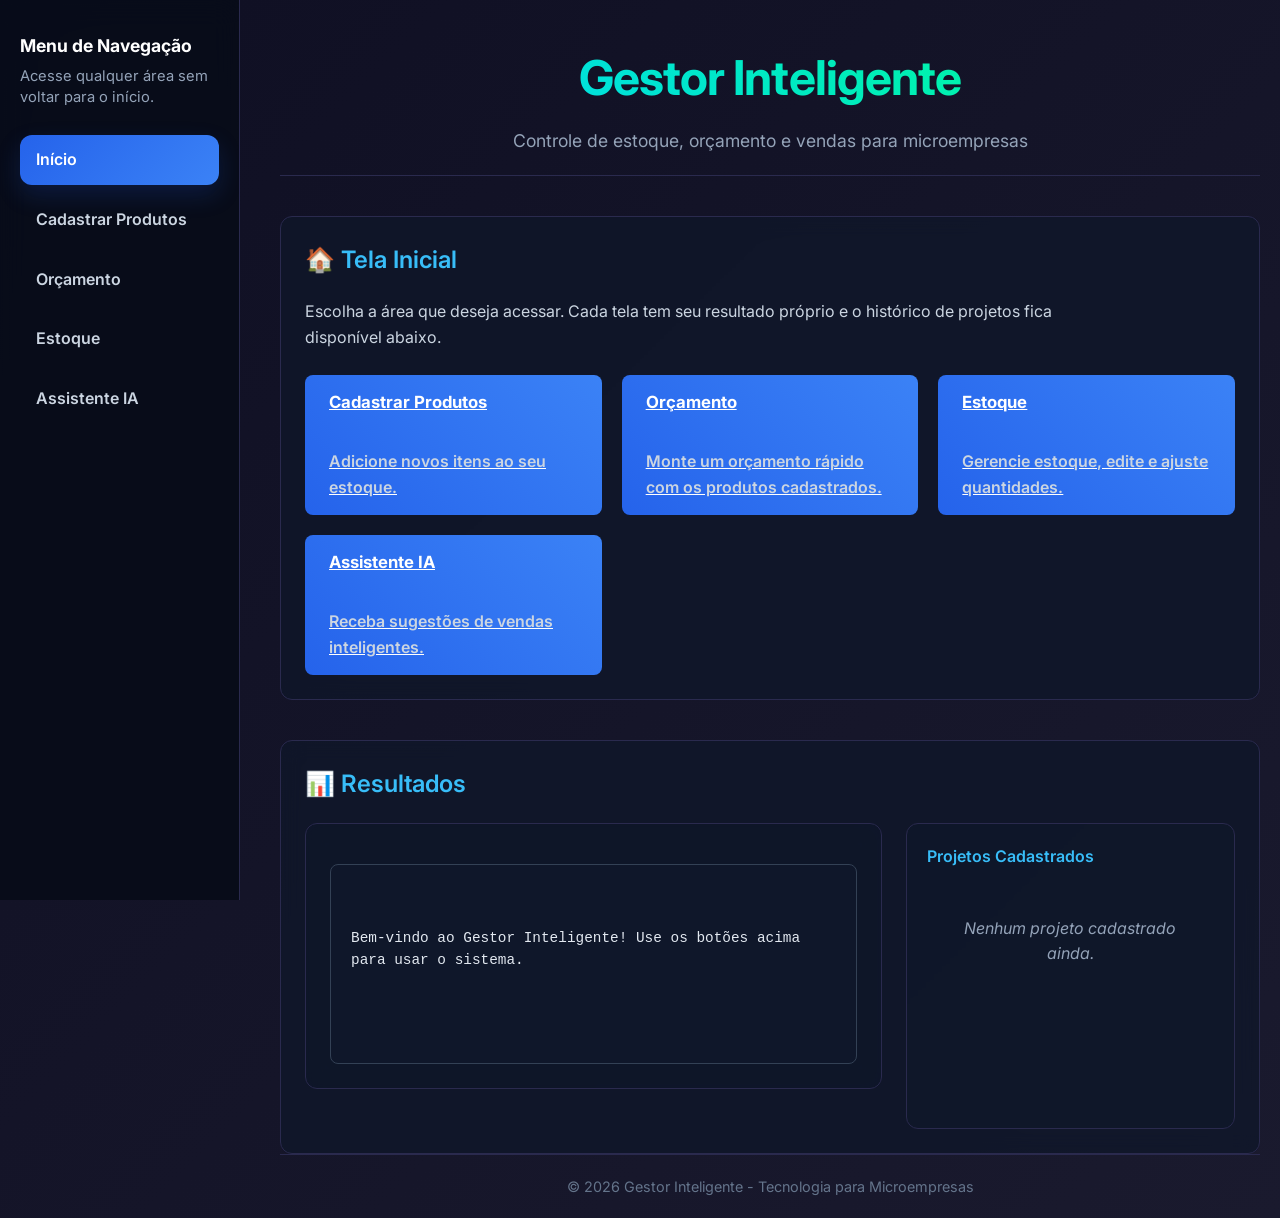
<file: code/index.html>
<!DOCTYPE html>
<!--
================================
📋 GUIA DO HTML - ESTRUTURA
================================
Este arquivo contém toda a estrutura visual da aplicação.
Use Ctrl+F para procurar por: # SEÇÃO:

SEÇÕES PRINCIPAIS:
1. # CABEÇALHO - Logo e título da aplicação
2. # GERENCIAR PRODUTOS - Tabela e botões de produtos
3. # CADASTRO DE PRODUTOS - Formulário para adicionar/editar produtos
4. # ASSISTENTE DE VENDAS - Formulário para dicas de IA
5. # ORÇAMENTO - Formulário para gerar orçamentos
6. # RESULTADOS - Painel de saída

COMO EDITAR:
- Cada seção está marcada com # NOME DA SEÇÃO
- IDs importantes: product-form, budget-form, output-content
- Classes CSS: .section, .form-group, .btn-primary, .btn-secondary
- Se mudar um ID aqui, mude também em script.js!
================================
-->
<html lang="pt-BR">
<head>
    <meta charset="UTF-8">
    <meta name="viewport" content="width=device-width, initial-scale=1.0">
    <title>Gestor Inteligente - Microempresa</title>
    <link rel="stylesheet" href="styles.css">
    <link href="https://fonts.googleapis.com/css2?family=Inter:wght@300;400;500;600;700&display=swap" rel="stylesheet">
</head>
<body>
    <aside class="sidebar">
        <div class="sidebar-brand">
            <strong>Menu de Navegação</strong>
            <span>Acesse qualquer área sem voltar para o início.</span>
        </div>
        <nav class="sidebar-nav">
            <a href="index.html" class="sidebar-link active">Início</a>
            <a href="products.html" class="sidebar-link">Cadastrar Produtos</a>
            <a href="budget.html" class="sidebar-link">Orçamento</a>
            <a href="stock.html" class="sidebar-link">Estoque</a>
            <a href="ai.html" class="sidebar-link">Assistente IA</a>
        </nav>
    </aside>

    <div data-page="home" class="container">
        <!-- # 1. CABEÇALHO -->
        <header class="header">
            <h1 class="title">Gestor Inteligente</h1>
            <p class="subtitle">Controle de estoque, orçamento e vendas para microempresas</p>
        </header>

        <main class="main-content">
            <!-- # 1. TELA INICIAL -->
            <section class="section screen-view" id="screen-home">
                <h2 class="section-title">🏠 Tela Inicial</h2>
                <p class="section-description">Escolha a área que deseja acessar. Cada tela tem seu resultado próprio e o histórico de projetos fica disponível abaixo.</p>
                <div class="screen-home-cards">
                    <a href="products.html" class="screen-card btn-primary">
                        <strong>Cadastrar Produtos</strong>
                        <span>Adicione novos itens ao seu estoque.</span>
                    </a>
                    <a href="budget.html" class="screen-card btn-primary">
                        <strong>Orçamento</strong>
                        <span>Monte um orçamento rápido com os produtos cadastrados.</span>
                    </a>
                    <a href="stock.html" class="screen-card btn-primary">
                        <strong>Estoque</strong>
                        <span>Gerencie estoque, edite e ajuste quantidades.</span>
                    </a>
                    <a href="ai.html" class="screen-card btn-primary">
                        <strong>Assistente IA</strong>
                        <span>Receba sugestões de vendas inteligentes.</span>
                    </a>
                </div>
            </section>
        </main>
        <section class="section results-section">
            <h2 class="section-title">📊 Resultados</h2>
            <div class="results-panels">
                <div class="output-panel">
                    <div class="output-actions">
                        <button type="button" id="delete-project-btn" class="btn-delete" style="display:none;">Excluir Projeto</button>
                    </div>
                    <div class="output-content" id="output-content">
                        <p>Bem-vindo ao Gestor Inteligente! Use os botões acima para usar o sistema.</p>
                    </div>
                </div>
                <div class="project-list-panel">
                    <h3 class="project-list-title">Projetos Cadastrados</h3>
                    <div id="project-list-content" class="project-list-content">
                        <p class="empty-message">Nenhum projeto cadastrado ainda.</p>
                    </div>
                </div>
            </div>
        </section>

        <!-- Rodapé -->
        <footer class="footer">
            <p>&copy; 2026 Gestor Inteligente - Tecnologia para Microempresas</p>
        </footer>
    </div>

    <!-- Script JavaScript - Lógica da aplicação -->
    <!-- VER: script.js para entender toda a lógica de interação -->
    <script src="script.js"></script>
</body>
</html>
</file>
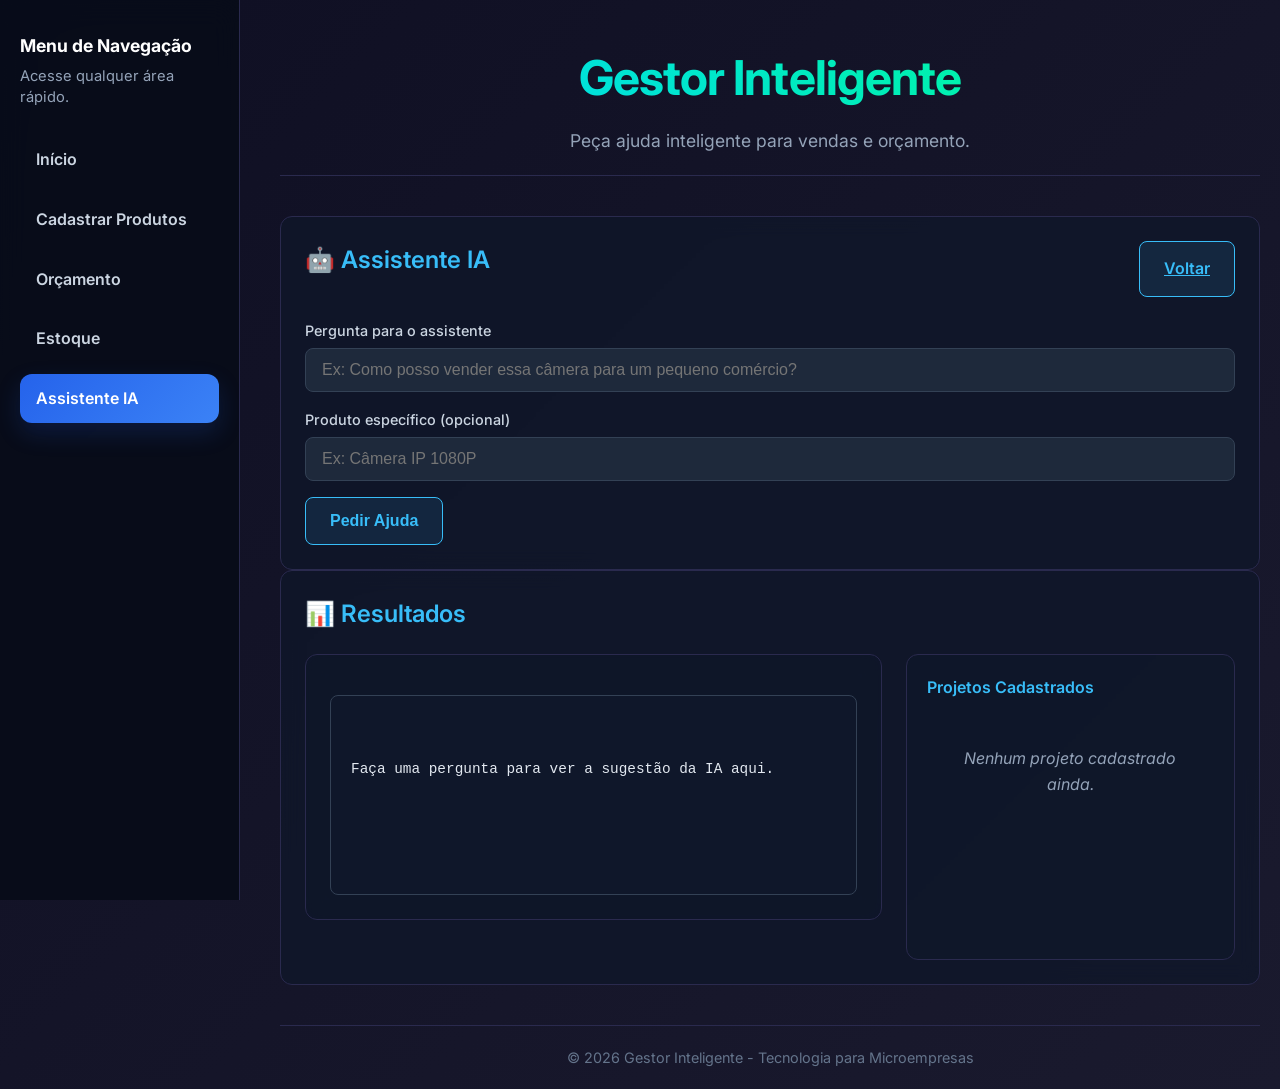
<file: code/ai.html>
<!DOCTYPE html>
<html lang="pt-BR">
<head>
    <meta charset="UTF-8">
    <meta name="viewport" content="width=device-width, initial-scale=1.0">
    <title>Gestor Inteligente — Assistente IA</title>
    <link rel="stylesheet" href="styles.css">
    <link href="https://fonts.googleapis.com/css2?family=Inter:wght@300;400;500;600;700&display=swap" rel="stylesheet">
</head>
<body>
    <aside class="sidebar">
        <div class="sidebar-brand">
            <strong>Menu de Navegação</strong>
            <span>Acesse qualquer área rápido.</span>
        </div>
        <nav class="sidebar-nav">
            <a href="index.html" class="sidebar-link">Início</a>
            <a href="products.html" class="sidebar-link">Cadastrar Produtos</a>
            <a href="budget.html" class="sidebar-link">Orçamento</a>
            <a href="stock.html" class="sidebar-link">Estoque</a>
            <a href="ai.html" class="sidebar-link active">Assistente IA</a>
        </nav>
    </aside>

    <div data-page="ai" class="container">
        <header class="header">
            <h1 class="title">Gestor Inteligente</h1>
            <p class="subtitle">Peça ajuda inteligente para vendas e orçamento.</p>
        </header>

        <main class="main-content">
            <section class="section">
                <div class="screen-header">
                    <h2 class="section-title">🤖 Assistente IA</h2>
                    <a href="index.html" class="btn-secondary btn-small">Voltar</a>
                </div>
                <form class="form" id="tips-form">
                    <div class="form-group">
                        <label for="assistant-query">Pergunta para o assistente</label>
                        <input type="text" id="assistant-query" placeholder="Ex: Como posso vender essa câmera para um pequeno comércio?">
                    </div>
                    <div class="form-group">
                        <label for="assistant-product">Produto específico (opcional)</label>
                        <input type="text" id="assistant-product" placeholder="Ex: Câmera IP 1080P">
                    </div>
                    <button type="submit" class="btn-secondary">Pedir Ajuda</button>
                </form>
            </section>

            <section class="section results-section">
                <h2 class="section-title">📊 Resultados</h2>
                <div class="results-panels">
                    <div class="output-panel">
                        <div class="output-actions">
                            <button type="button" id="delete-project-btn" class="btn-delete" style="display:none;">Excluir Projeto</button>
                        </div>
                        <div class="output-content" id="output-content">
                            <p>Faça uma pergunta para ver a sugestão da IA aqui.</p>
                        </div>
                    </div>
                    <div class="project-list-panel">
                        <h3 class="project-list-title">Projetos Cadastrados</h3>
                        <div id="project-list-content" class="project-list-content">
                            <p class="empty-message">Nenhum projeto cadastrado ainda.</p>
                        </div>
                    </div>
                </div>
            </section>
        </main>

        <footer class="footer">
            <p>&copy; 2026 Gestor Inteligente - Tecnologia para Microempresas</p>
        </footer>
    </div>
    <script src="script.js"></script>
</body>
</html>
</file>
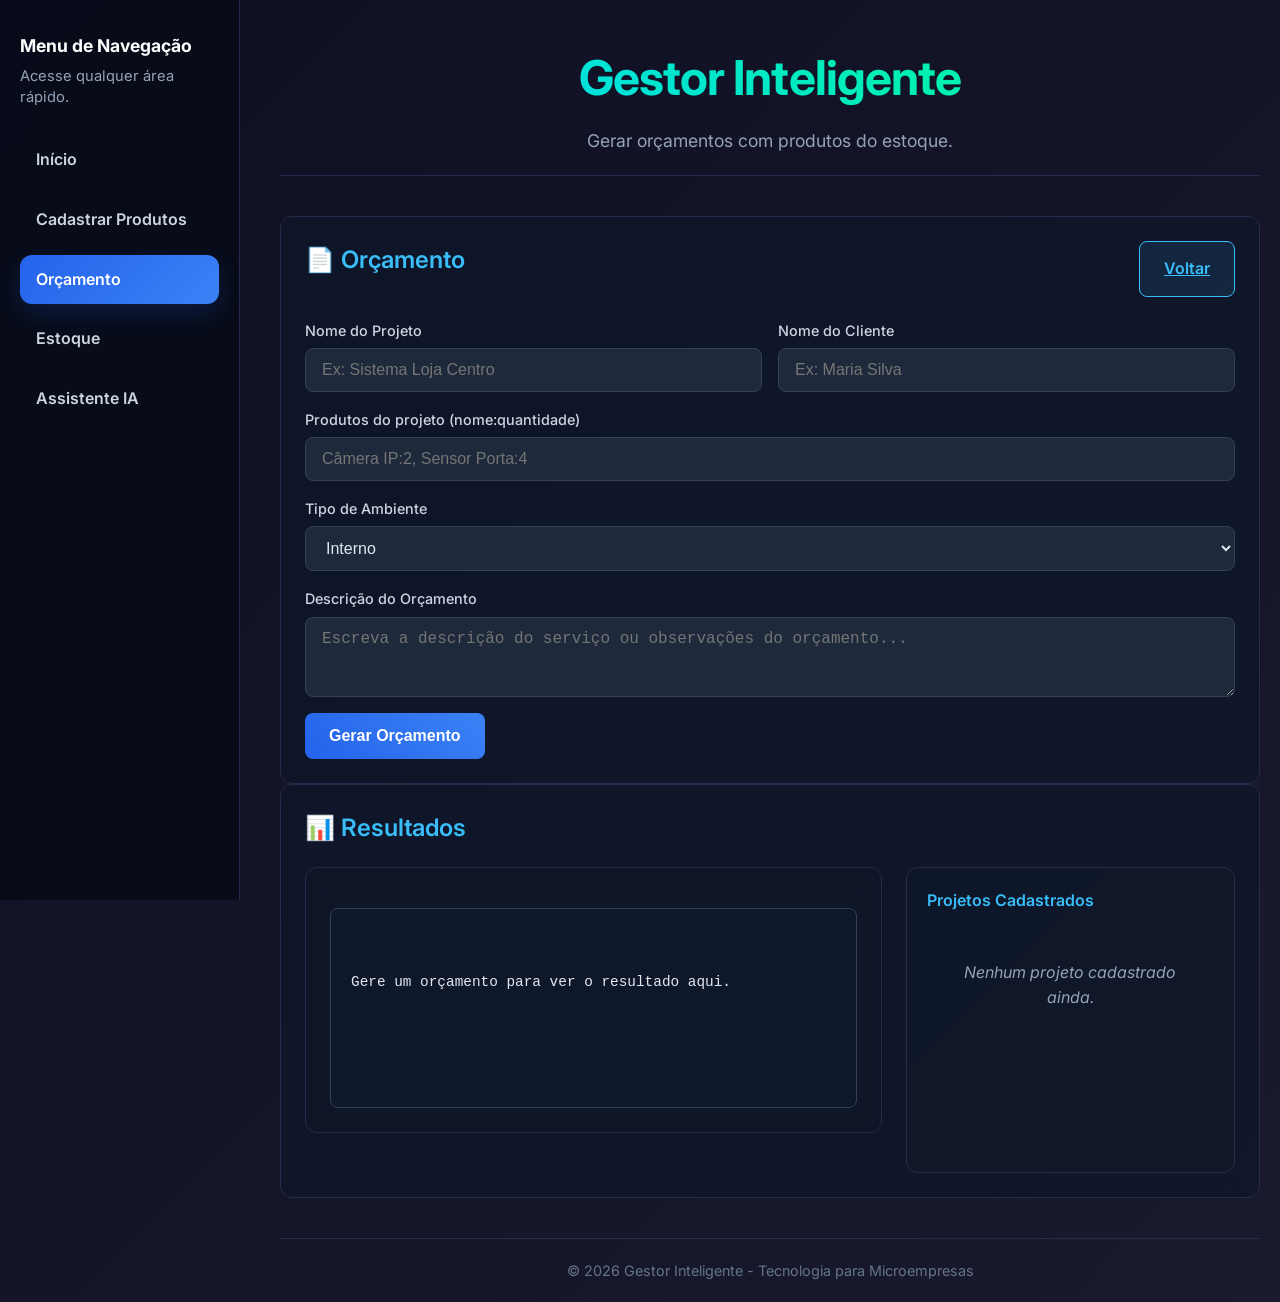
<file: code/budget.html>
<!DOCTYPE html>
<html lang="pt-BR">
<head>
    <meta charset="UTF-8">
    <meta name="viewport" content="width=device-width, initial-scale=1.0">
    <title>Gestor Inteligente — Orçamento</title>
    <link rel="stylesheet" href="styles.css">
    <link href="https://fonts.googleapis.com/css2?family=Inter:wght@300;400;500;600;700&display=swap" rel="stylesheet">
</head>
<body>
    <aside class="sidebar">
        <div class="sidebar-brand">
            <strong>Menu de Navegação</strong>
            <span>Acesse qualquer área rápido.</span>
        </div>
        <nav class="sidebar-nav">
            <a href="index.html" class="sidebar-link">Início</a>
            <a href="products.html" class="sidebar-link">Cadastrar Produtos</a>
            <a href="budget.html" class="sidebar-link active">Orçamento</a>
            <a href="stock.html" class="sidebar-link">Estoque</a>
            <a href="ai.html" class="sidebar-link">Assistente IA</a>
        </nav>
    </aside>

    <div data-page="budget" class="container">
        <header class="header">
            <h1 class="title">Gestor Inteligente</h1>
            <p class="subtitle">Gerar orçamentos com produtos do estoque.</p>
        </header>

        <main class="main-content">
            <section class="section">
                <div class="screen-header">
                    <h2 class="section-title">📄 Orçamento</h2>
                    <a href="index.html" class="btn-secondary btn-small">Voltar</a>
                </div>
                <form class="form" id="budget-form">
                    <div class="form-row">
                        <div class="form-group">
                            <label for="project-name">Nome do Projeto</label>
                            <input type="text" id="project-name" placeholder="Ex: Sistema Loja Centro">
                        </div>
                        <div class="form-group">
                            <label for="client-name">Nome do Cliente</label>
                            <input type="text" id="client-name" placeholder="Ex: Maria Silva">
                        </div>
                    </div>
                    <div class="form-group">
                        <label for="produto">Produtos do projeto (nome:quantidade)</label>
                        <input type="text" id="produto" placeholder="Câmera IP:2, Sensor Porta:4" required>
                    </div>
                    <div class="form-group">
                        <label for="environment-type">Tipo de Ambiente</label>
                        <select id="environment-type">
                            <option value="interno">Interno</option>
                            <option value="externo">Externo</option>
                        </select>
                    </div>
                    <div class="form-group">
                        <label for="budget-description">Descrição do Orçamento</label>
                        <textarea id="budget-description" placeholder="Escreva a descrição do serviço ou observações do orçamento..."></textarea>
                    </div>
                    <button type="submit" class="btn-primary">Gerar Orçamento</button>
                </form>
            </section>

            <section class="section results-section">
                <h2 class="section-title">📊 Resultados</h2>
                <div class="results-panels">
                    <div class="output-panel">
                        <div class="output-actions">
                            <button type="button" id="delete-project-btn" class="btn-delete" style="display:none;">Excluir Projeto</button>
                        </div>
                        <div class="output-content" id="output-content">
                            <p>Gere um orçamento para ver o resultado aqui.</p>
                        </div>
                    </div>
                    <div class="project-list-panel">
                        <h3 class="project-list-title">Projetos Cadastrados</h3>
                        <div id="project-list-content" class="project-list-content">
                            <p class="empty-message">Nenhum projeto cadastrado ainda.</p>
                        </div>
                    </div>
                </div>
            </section>
        </main>

        <footer class="footer">
            <p>&copy; 2026 Gestor Inteligente - Tecnologia para Microempresas</p>
        </footer>
    </div>
    <script src="script.js"></script>
</body>
</html>
</file>
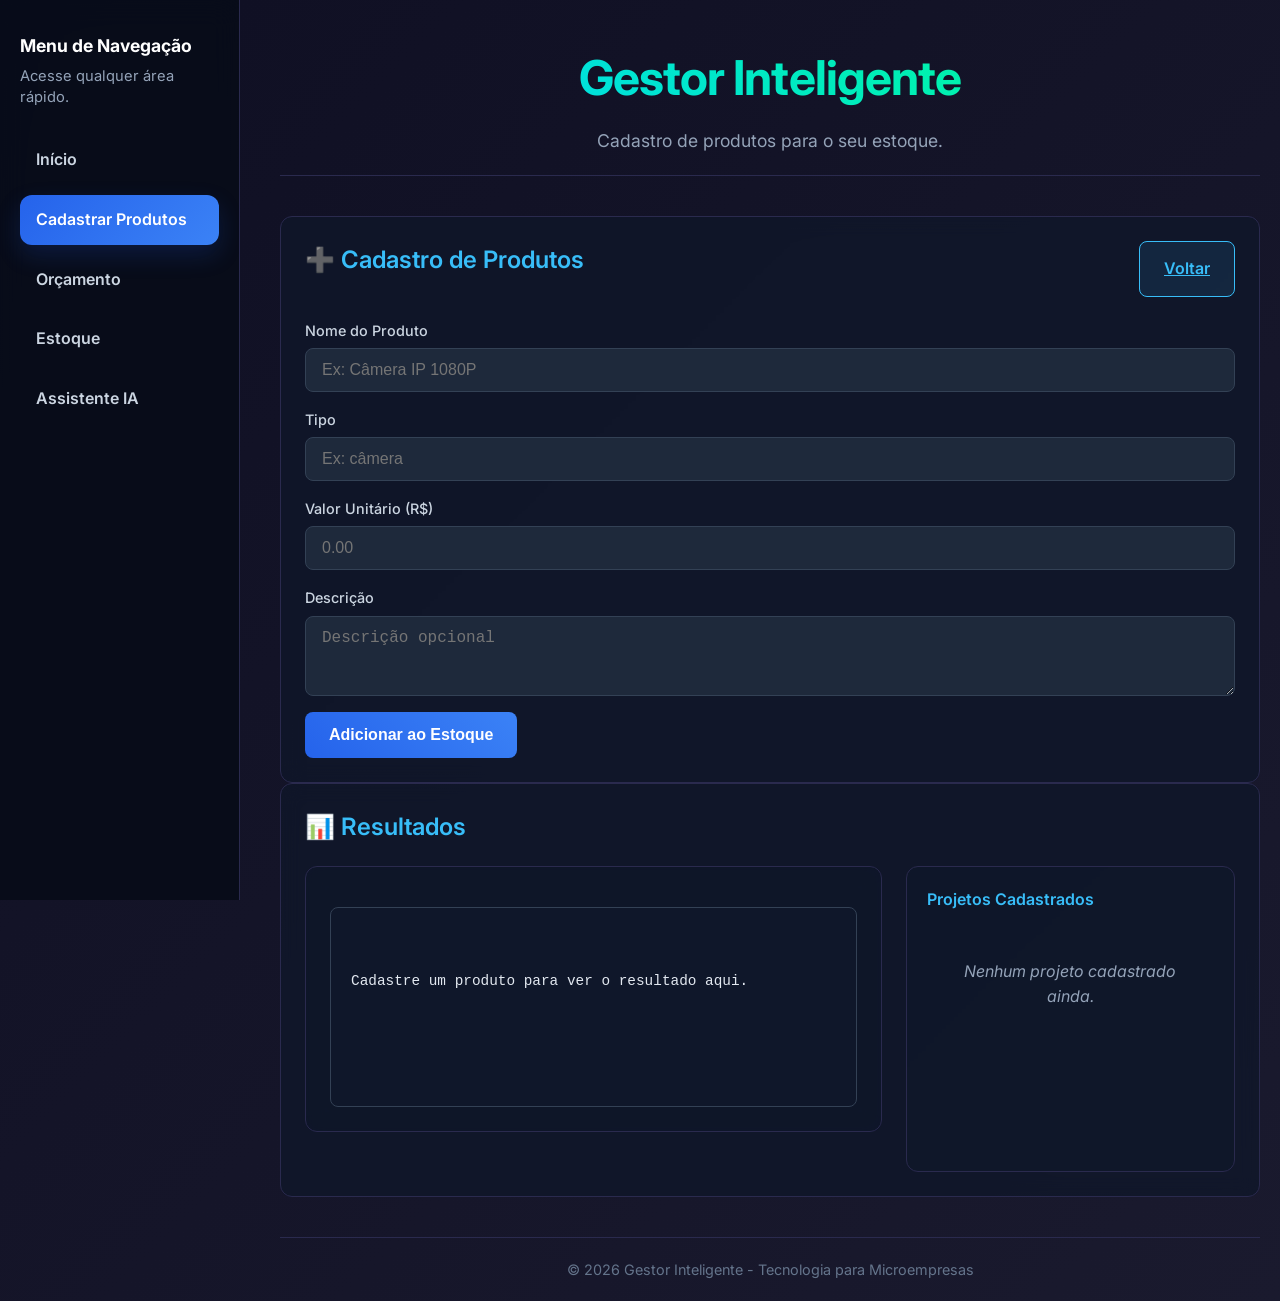
<file: code/products.html>
<!DOCTYPE html>
<html lang="pt-BR">
<head>
    <meta charset="UTF-8">
    <meta name="viewport" content="width=device-width, initial-scale=1.0">
    <title>Gestor Inteligente — Cadastro de Produtos</title>
    <link rel="stylesheet" href="styles.css">
    <link href="https://fonts.googleapis.com/css2?family=Inter:wght@300;400;500;600;700&display=swap" rel="stylesheet">
</head>
<body>
    <aside class="sidebar">
        <div class="sidebar-brand">
            <strong>Menu de Navegação</strong>
            <span>Acesse qualquer área rápido.</span>
        </div>
        <nav class="sidebar-nav">
            <a href="index.html" class="sidebar-link">Início</a>
            <a href="products.html" class="sidebar-link active">Cadastrar Produtos</a>
            <a href="budget.html" class="sidebar-link">Orçamento</a>
            <a href="stock.html" class="sidebar-link">Estoque</a>
            <a href="ai.html" class="sidebar-link">Assistente IA</a>
        </nav>
    </aside>

    <div data-page="products" class="container">
        <header class="header">
            <h1 class="title">Gestor Inteligente</h1>
            <p class="subtitle">Cadastro de produtos para o seu estoque.</p>
        </header>

        <main class="main-content">
            <section class="section">
                <div class="screen-header">
                    <h2 class="section-title">➕ Cadastro de Produtos</h2>
                    <a href="index.html" class="btn-secondary btn-small">Voltar</a>
                </div>
                <form class="form" id="product-form">
                    <div class="form-group">
                        <label for="product-name">Nome do Produto</label>
                        <input type="text" id="product-name" placeholder="Ex: Câmera IP 1080P" required>
                    </div>
                    <div class="form-group">
                        <label for="product-type">Tipo</label>
                        <input type="text" id="product-type" placeholder="Ex: câmera" required>
                    </div>
                    <div class="form-group">
                        <label for="product-value">Valor Unitário (R$)</label>
                        <input type="number" id="product-value" step="0.01" placeholder="0.00" required>
                    </div>
                    <div class="form-group">
                        <label for="product-description">Descrição</label>
                        <textarea id="product-description" placeholder="Descrição opcional"></textarea>
                    </div>
                    <button type="submit" class="btn-primary" id="product-submit-button">Adicionar ao Estoque</button>
                    <button type="button" class="btn-report-secondary" id="product-cancel-edit" style="display:none;">Cancelar Edição</button>
                </form>
            </section>

            <section class="section results-section">
                <h2 class="section-title">📊 Resultados</h2>
                <div class="results-panels">
                    <div class="output-panel">
                        <div class="output-actions">
                            <button type="button" id="delete-project-btn" class="btn-delete" style="display:none;">Excluir Projeto</button>
                        </div>
                        <div class="output-content" id="output-content">
                            <p>Cadastre um produto para ver o resultado aqui.</p>
                        </div>
                    </div>
                    <div class="project-list-panel">
                        <h3 class="project-list-title">Projetos Cadastrados</h3>
                        <div id="project-list-content" class="project-list-content">
                            <p class="empty-message">Nenhum projeto cadastrado ainda.</p>
                        </div>
                    </div>
                </div>
            </section>
        </main>

        <footer class="footer">
            <p>&copy; 2026 Gestor Inteligente - Tecnologia para Microempresas</p>
        </footer>
    </div>
    <script src="script.js"></script>
</body>
</html>
</file>
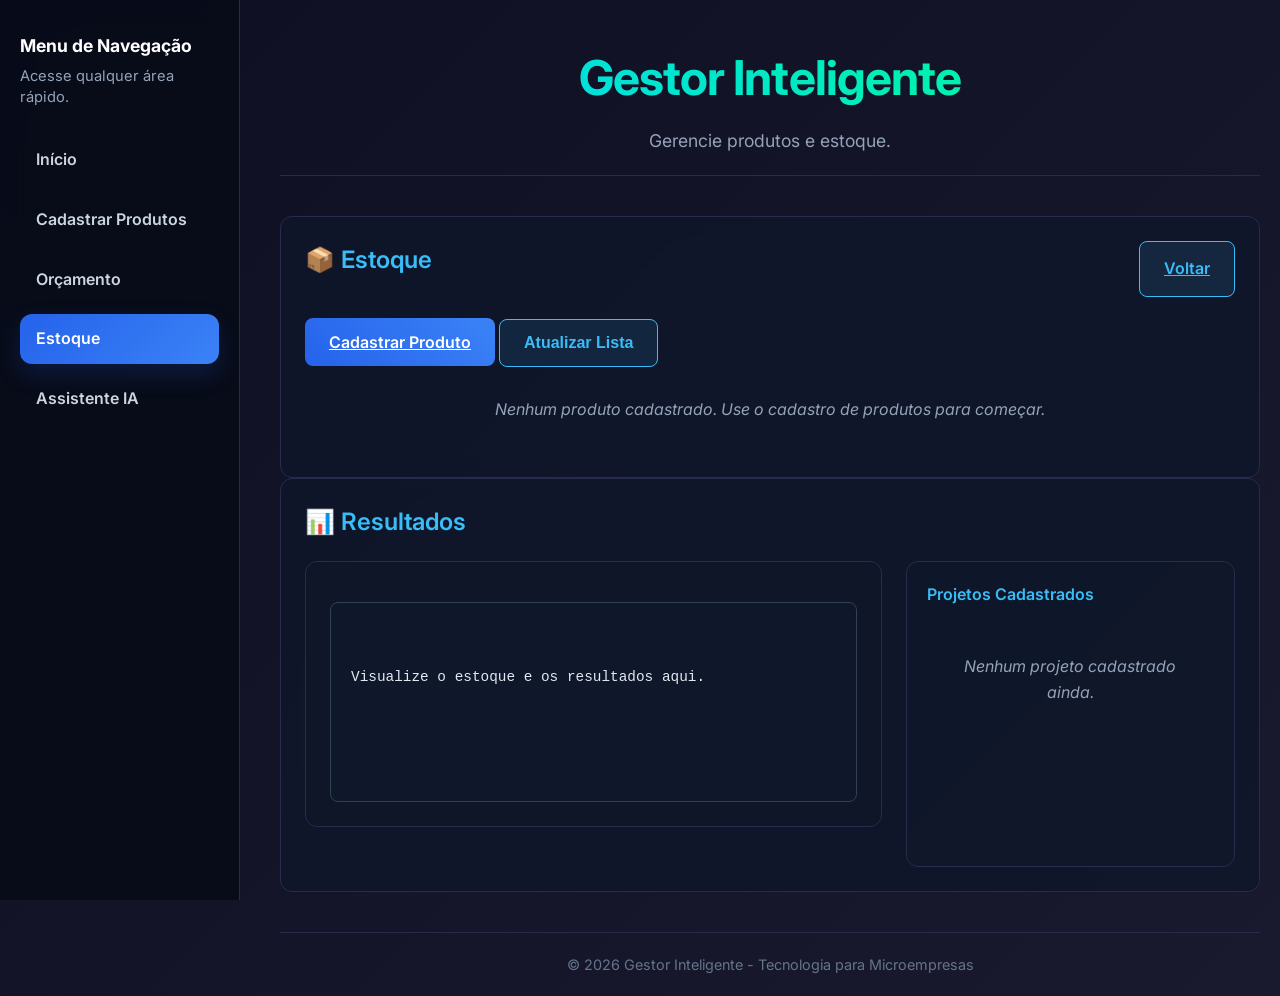
<file: code/stock.html>
<!DOCTYPE html>
<html lang="pt-BR">
<head>
    <meta charset="UTF-8">
    <meta name="viewport" content="width=device-width, initial-scale=1.0">
    <title>Gestor Inteligente — Estoque</title>
    <link rel="stylesheet" href="styles.css">
    <link href="https://fonts.googleapis.com/css2?family=Inter:wght@300;400;500;600;700&display=swap" rel="stylesheet">
</head>
<body>
    <aside class="sidebar">
        <div class="sidebar-brand">
            <strong>Menu de Navegação</strong>
            <span>Acesse qualquer área rápido.</span>
        </div>
        <nav class="sidebar-nav">
            <a href="index.html" class="sidebar-link">Início</a>
            <a href="products.html" class="sidebar-link">Cadastrar Produtos</a>
            <a href="budget.html" class="sidebar-link">Orçamento</a>
            <a href="stock.html" class="sidebar-link active">Estoque</a>
            <a href="ai.html" class="sidebar-link">Assistente IA</a>
        </nav>
    </aside>

    <div data-page="stock" class="container">
        <header class="header">
            <h1 class="title">Gestor Inteligente</h1>
            <p class="subtitle">Gerencie produtos e estoque.</p>
        </header>

        <main class="main-content">
            <section class="section">
                <div class="screen-header">
                    <h2 class="section-title">📦 Estoque</h2>
                    <a href="index.html" class="btn-secondary btn-small">Voltar</a>
                </div>
                <div class="management-actions">
                    <a href="products.html" class="btn-primary">Cadastrar Produto</a>
                    <button type="button" class="btn-secondary" id="refresh-products-btn">Atualizar Lista</button>
                </div>
                <div id="product-management-content" class="product-management-content">
                    <p class="empty-message">Nenhum produto cadastrado. Use o cadastro de produtos para começar.</p>
                </div>
            </section>

            <section class="section results-section">
                <h2 class="section-title">📊 Resultados</h2>
                <div class="results-panels">
                    <div class="output-panel">
                        <div class="output-actions">
                            <button type="button" id="delete-project-btn" class="btn-delete" style="display:none;">Excluir Projeto</button>
                        </div>
                        <div class="output-content" id="output-content">
                            <p>Visualize o estoque e os resultados aqui.</p>
                        </div>
                    </div>
                    <div class="project-list-panel">
                        <h3 class="project-list-title">Projetos Cadastrados</h3>
                        <div id="project-list-content" class="project-list-content">
                            <p class="empty-message">Nenhum projeto cadastrado ainda.</p>
                        </div>
                    </div>
                </div>
            </section>
        </main>

        <footer class="footer">
            <p>&copy; 2026 Gestor Inteligente - Tecnologia para Microempresas</p>
        </footer>
    </div>
    <script src="script.js"></script>
</body>
</html>
</file>
<file: code/styles.css>
/*
=====================================
📋 GUIA DO CSS - ESTILOS
=====================================
Este arquivo controla toda a aparência visual da aplicação.
Use Ctrl+F para procurar por: /* # SEÇÃO:

SEÇÕES PRINCIPAIS:
1. # RESET E BASE - Estilos gerais do body e container
2. # CABEÇALHO - Logo e título
3. # CONTEÚDO PRINCIPAL - Grid layout das seções
4. # FORMULÁRIOS - Campos de entrada e botões
5. # TABELAS - Estilos de produtos e orçamentos
6. # BOTÕES - Estilos dos botões (primário, secundário, delete)
7. # PAINEL DE SAÍDA - Resultado das operações
8. # CORES E TEMAS - Variáveis de cor

CORES PRINCIPAIS:
- Gradiente de fundo: #0f0f23 a #1a1a2e (azul escuro)
- Destaque: #00d4ff (azul ciano) e #00ff88 (verde fluorescente)
- Texto: #e2e8f0 (cinza claro)
- Bordas: #2a2a4e (azul-cinza escuro)

COMO EDITAR:
- Procure pela seção que quer mudar com Ctrl+F
- Classes são aplicadas nos elementos HTML
- Se mudar uma classe aqui, pode afetar o HTML e o JavaScript!
=====================================
*/

/* # 1. RESET E BASE */
* {
    margin: 0;
    padding: 0;
    box-sizing: border-box;
}

body {
    font-family: 'Inter', -apple-system, BlinkMacSystemFont, 'Segoe UI', Roboto, sans-serif;
    background: linear-gradient(135deg, #0f0f23 0%, #1a1a2e 100%);
    color: #e2e8f0;
    line-height: 1.6;
    min-height: 100vh;
    padding-left: 260px;
}

.container {
    max-width: 1200px;
    margin: 0 auto;
    padding: 0 20px;
}

.sidebar {
    position: fixed;
    left: 0;
    top: 0;
    bottom: 0;
    width: 240px;
    padding: 32px 20px;
    background: rgba(8, 12, 25, 0.94);
    border-right: 1px solid #2a2a4e;
    z-index: 20;
    overflow-y: auto;
    backdrop-filter: blur(14px);
}

.sidebar-brand {
    margin-bottom: 28px;
}

.sidebar-brand strong {
    display: block;
    font-size: 1.1rem;
    color: #ffffff;
    margin-bottom: 6px;
}

.sidebar-brand span {
    display: block;
    color: #94a3b8;
    font-size: 0.92rem;
    line-height: 1.4;
}

.sidebar-nav {
    display: flex;
    flex-direction: column;
    gap: 10px;
}

.sidebar-link {
    display: block;
    padding: 12px 16px;
    color: #cbd5e1;
    text-decoration: none;
    border-radius: 12px;
    transition: all 0.2s ease;
    font-weight: 600;
}

.sidebar-link:hover {
    background: rgba(56, 189, 248, 0.12);
    color: #ffffff;
    transform: translateX(2px);
}

.sidebar-link.active {
    background: linear-gradient(135deg, #2563eb, #3b82f6);
    color: white;
    box-shadow: 0 10px 24px rgba(37, 99, 235, 0.18);
}

/* # 2. CABEÇALHO */
.header {
    text-align: center;
    padding: 40px 0 20px;
    border-bottom: 1px solid #2a2a4e;
}

.title {
    font-size: 3rem;
    font-weight: 700;
    background: linear-gradient(45deg, #00d4ff, #00ff88);
    -webkit-background-clip: text;
    -webkit-text-fill-color: transparent;
    background-clip: text;
    margin-bottom: 10px;
    letter-spacing: -0.02em;
}

.subtitle {
    font-size: 1.1rem;
    color: #94a3b8;
    font-weight: 400;
}

/* # 3. CONTEÚDO PRINCIPAL */
/* Grid 2 colunas para layout responsivo */
.main-content {
    display: block;
    padding: 40px 0;
}

.screen-view {
    display: none;
}

.screen-view.active {
    display: block;
}

.section {
    background: rgba(15, 23, 42, 0.8);
    border: 1px solid #2a2a4e;
    border-radius: 12px;
    padding: 24px;
    backdrop-filter: blur(10px);
}

.screen-home-cards {
    display: grid;
    grid-template-columns: repeat(auto-fit, minmax(220px, 1fr));
    gap: 20px;
    margin-top: 20px;
}

.screen-card {
    display: flex;
    flex-direction: column;
    align-items: flex-start;
    justify-content: space-between;
    min-height: 140px;
    padding: 20px;
    border-radius: 16px;
    text-align: left;
}

.screen-card strong {
    display: block;
    font-size: 1.05rem;
    margin-bottom: 10px;
}

.screen-card span {
    color: #cbd5e1;
}

.btn-small {
    padding: 10px 16px;
    font-size: 0.85rem;
}

.screen-header {
    display: flex;
    align-items: center;
    justify-content: space-between;
    gap: 16px;
    margin-bottom: 20px;
}

.section-description {
    color: #cbd5e1;
    margin-bottom: 24px;
    max-width: 800px;
}

.results-section {
    margin-top: 0;
}

.section-title {
    font-size: 1.5rem;
    font-weight: 600;
    margin-bottom: 20px;
    color: #38bdf8;
    display: flex;
    align-items: center;
    gap: 8px;
}

/* # 4. FORMULÁRIOS */
/* Estilos para campos de entrada (input, select, textarea) */
.form {
    display: flex;
    flex-direction: column;
    gap: 16px;
}

.form-row {
    display: grid;
    grid-template-columns: 1fr 1fr;
    gap: 16px;
}

.form-group {
    display: flex;
    flex-direction: column;
    gap: 6px;
}

.form-group label {
    font-size: 0.9rem;
    font-weight: 500;
    color: #cbd5e1;
}

.form-group input,
.form-group select,
.form-group textarea {
    padding: 12px 16px;
    background: #1e293b;
    border: 1px solid #334155;
    border-radius: 8px;
    color: #e2e8f0;
    font-size: 1rem;
    transition: all 0.2s ease;
}

.form-group input:focus,
.form-group select:focus,
.form-group textarea:focus {
    outline: none;
    border-color: #38bdf8;
    box-shadow: 0 0 0 3px rgba(56, 189, 248, 0.1);
}

.form-group textarea {
    resize: vertical;
    min-height: 80px;
}

/* # 6. BOTÕES */
/* Três estilos: Primário (azul), Secundário (ciano), Delete (vermelho) */

/* Botão Primário - Ação principal */
.btn-primary {
    background: linear-gradient(45deg, #2563eb, #3b82f6);
    color: white;
    border: none;
    padding: 14px 24px;
    border-radius: 8px;
    font-size: 1rem;
    font-weight: 600;
    cursor: pointer;
    transition: all 0.2s ease;
    align-self: flex-start;
}

.btn-primary:hover {
    background: linear-gradient(45deg, #1d4ed8, #2563eb);
    transform: translateY(-1px);
    box-shadow: 0 4px 12px rgba(37, 99, 235, 0.3);
}

/* Botão Secundário - Ações adicionais */
.btn-secondary {
    background: rgba(56, 189, 248, 0.1);
    color: #38bdf8;
    border: 1px solid #38bdf8;
    padding: 14px 24px;
    border-radius: 8px;
    font-size: 1rem;
    font-weight: 600;
    cursor: pointer;
    transition: all 0.2s ease;
    align-self: flex-start;
}

.btn-secondary:hover {
    background: rgba(56, 189, 248, 0.2);
    transform: translateY(-1px);
}

.btn-report {
    background: linear-gradient(45deg, #2563eb, #3b82f6);
    color: white;
    border: none;
    padding: 10px 16px;
    border-radius: 6px;
    font-size: 0.9rem;
    font-weight: 600;
    cursor: pointer;
    transition: all 0.2s ease;
    margin-top: 8px;
}

.btn-report:hover {
    background: linear-gradient(45deg, #1d4ed8, #2563eb);
    transform: translateY(-1px);
    box-shadow: 0 4px 12px rgba(37, 99, 235, 0.3);
}

.btn-report-secondary {
    background: rgba(255, 255, 255, 0.08);
    color: #e2e8f0;
    border: 1px solid #38bdf8;
    padding: 10px 16px;
    border-radius: 6px;
    font-size: 0.9rem;
    font-weight: 600;
    cursor: pointer;
    transition: all 0.2s ease;
    margin-top: 10px;
}

.btn-report-secondary:hover {
    background: rgba(56, 189, 248, 0.15);
    transform: translateY(-1px);
}

/* Botão Delete - Ações destrutivas */
.btn-delete {
    background: rgba(239, 68, 68, 0.12);
    color: #fee2e2;
    border: 1px solid #fb7185;
}

.btn-delete:hover {
    background: rgba(239, 68, 68, 0.22);
}

.project-summary {
    margin-top: 16px;
    padding-top: 14px;
    border-top: 1px solid #334155;
    display: flex;
    flex-direction: column;
    gap: 10px;
}

.project-summary p {
    font-size: 0.9rem;
    color: #cbd5e1;
    margin: 0;
}

.project-summary label {
    font-size: 0.85rem;
    color: #94a3b8;
}

.project-description {
    width: 100%;
    min-height: 90px;
    resize: vertical;
    padding: 12px 14px;
    background: #0f172a;
    border: 1px solid #334155;
    border-radius: 8px;
    color: #e2e8f0;
    font-size: 0.95rem;
}

.project-description:focus {
    outline: none;
    border-color: #38bdf8;
    box-shadow: 0 0 0 3px rgba(56, 189, 248, 0.1);
}

.project-status {
    font-size: 0.85rem;
    color: #8bdf9d;
    margin-top: 4px;
}

/* # 5. TABELAS */
/* Estilos para tabelas de produtos e orçamentos */

/* Tabela de Produtos - Mostra lista de todos os produtos */
.products-table {
    width: 100%;
    border-collapse: collapse;
    margin-top: 20px;
}

.products-table thead {
    background: rgba(30, 41, 59, 0.8);
}

.products-table th {
    padding: 12px 16px;
    text-align: left;
    font-weight: 600;
    color: #38bdf8;
    border-bottom: 2px solid #334155;
}

.products-table td {
    padding: 12px 16px;
    border-bottom: 1px solid #334155;
    color: #e2e8f0;
}

.products-table tbody tr:hover {
    background: rgba(56, 189, 248, 0.1);
    transition: background 0.2s ease;
}

.products-table tbody tr:last-child td {
    border-bottom: none;
}

/* Mensagem de campo vazio */
.empty-message {
    text-align: center;
    padding: 30px;
    color: #94a3b8;
    font-style: italic;
}

/* Animations */
@keyframes fadeIn {
    from { opacity: 0; transform: translateY(20px); }
    to { opacity: 1; transform: translateY(0); }
}

.section {
    animation: fadeIn 0.5s ease-out;
}

.section:nth-child(1) { animation-delay: 0.1s; }
.section:nth-child(2) { animation-delay: 0.2s; }
.section:nth-child(3) { animation-delay: 0.3s; }
.section:nth-child(4) { animation-delay: 0.4s; }

/* # 7. PAINEL DE SAÍDA */
/* Resultado das operações e mensagens do sistema */

.output-panel {
    background: rgba(15, 23, 42, 0.8);
    border: 1px solid #2a2a4e;
    border-radius: 12px;
    padding: 24px;
    margin-bottom: 40px;
    backdrop-filter: blur(10px);
}

.results-panels {
    display: grid;
    grid-template-columns: 1.4fr 0.8fr;
    gap: 24px;
}

.project-list-panel {
    background: rgba(15, 23, 42, 0.8);
    border: 1px solid #2a2a4e;
    border-radius: 12px;
    padding: 20px;
    min-height: 280px;
}

.project-list-title {
    margin-bottom: 16px;
    color: #38bdf8;
    font-size: 1rem;
    font-weight: 600;
}

.project-list-content {
    display: flex;
    flex-direction: column;
    gap: 10px;
}

.project-list-item {
    display: flex;
    justify-content: space-between;
    align-items: center;
    width: 100%;
    padding: 14px 16px;
    border: 1px solid #334155;
    border-radius: 10px;
    background: #0f172a;
    color: #e2e8f0;
    font-size: 0.95rem;
    text-align: left;
    cursor: pointer;
    transition: transform 0.2s ease, background 0.2s ease;
}

.project-list-item:hover {
    background: rgba(56, 189, 248, 0.1);
    transform: translateY(-1px);
}

.project-list-item strong {
    font-weight: 600;
}

.project-list-item span {
    color: #94a3b8;
}

.output-actions {
    display: flex;
    justify-content: flex-end;
    margin-bottom: 16px;
}

.output-actions button {
    margin: 0;
}

.output-content {
    background: #0f172a;
    border: 1px solid #334155;
    border-radius: 8px;
    padding: 20px;
    min-height: 200px;
    font-family: 'Courier New', monospace;
    font-size: 0.9rem;
    line-height: 1.5;
    white-space: pre-wrap;
    word-break: break-word;
}

/* # 8. RODAPÉ E RESPONSIVO */
.footer {
    text-align: center;
    padding: 20px 0;
    border-top: 1px solid #2a2a4e;
    color: #64748b;
    font-size: 0.9rem;
}

/* Media Queries - Layout responsivo para telas menores */
@media (max-width: 768px) {
    body {
        padding-left: 0;
    }

    .sidebar {
        position: relative;
        width: 100%;
        height: auto;
        border-right: none;
        border-bottom: 1px solid #2a2a4e;
        padding: 20px 16px;
    }

    .screen-home-cards {
        grid-template-columns: 1fr;
    }

    .results-panels {
        grid-template-columns: 1fr;
    }

    .title {
        font-size: 2rem;
    }

    .form-row {
        grid-template-columns: 1fr;
    }
}

/* Scrollbar customizado */
::-webkit-scrollbar {
    width: 8px;
}

::-webkit-scrollbar-track {
    background: #0f0f23;
}

::-webkit-scrollbar-thumb {
    background: #334155;
    border-radius: 4px;
}

::-webkit-scrollbar-thumb:hover {
    background: #475569;
}
</file>
